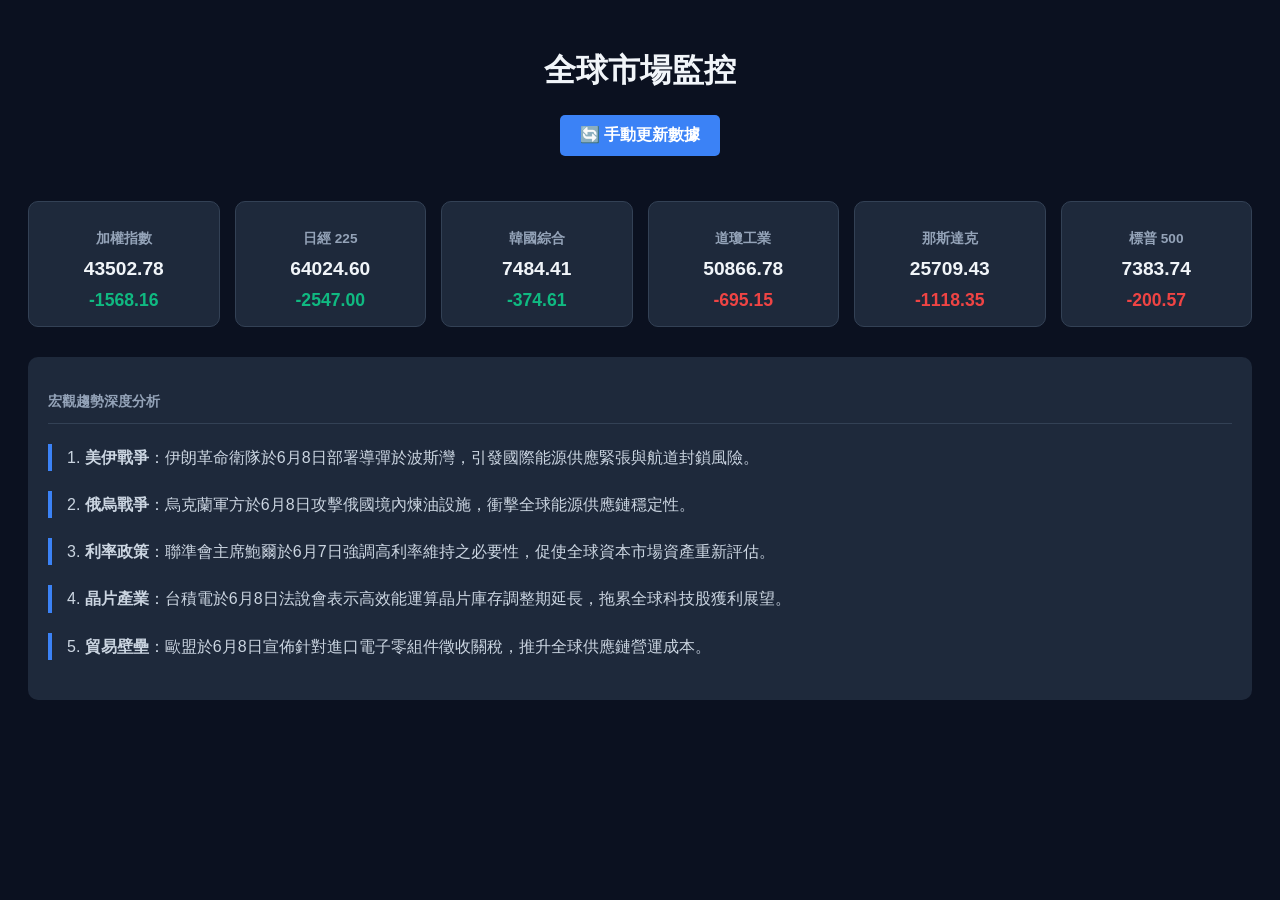
<file: index.html>
<!DOCTYPE html>
<html lang="zh-Hant">
<head>
    <meta charset="UTF-8">
    <title>全球市場監控儀表板</title>
    <link rel="stylesheet" href="style.css">
</head>
<body>
    <header>
        <h1>全球市場監控</h1>
        <button onclick="window.location.reload()" class="btn-refresh">🔄 手動更新數據</button>
    </header>

    <main class="grid">
        <div class="card"><h3>加權指數</h3><p class="val" id="TWII">43502.78</p><p class="gain" style="color: #10b981;">-1568.16</p></div>
        <div class="card"><h3>日經 225</h3><p class="val" id="N225">64024.60</p><p class="gain" style="color: #10b981;">-2547.00</p></div>
        <div class="card"><h3>韓國綜合</h3><p class="val" id="KS11">7484.41</p><p class="gain" style="color: #10b981;">-374.61</p></div>
        <div class="card"><h3>道瓊工業</h3><p class="val" id="DJI">50866.78</p><p class="gain" style="color: #ef4444;">-695.15</p></div>
        <div class="card"><h3>那斯達克</h3><p class="val" id="IXIC">25709.43</p><p class="gain" style="color: #ef4444;">-1118.35</p></div>
        <div class="card"><h3>標普 500</h3><p class="val" id="GSPC">7383.74</p><p class="gain" style="color: #ef4444;">-200.57</p></div>
    </main>

    <section class="news-section">
        <h3>宏觀趨勢深度分析</h3>
        <p>1. <strong>美伊戰爭</strong>：伊朗革命衛隊於6月8日部署導彈於波斯灣，引發國際能源供應緊張與航道封鎖風險。</p>
        <p>2. <strong>俄烏戰爭</strong>：烏克蘭軍方於6月8日攻擊俄國境內煉油設施，衝擊全球能源供應鏈穩定性。</p>
        <p>3. <strong>利率政策</strong>：聯準會主席鮑爾於6月7日強調高利率維持之必要性，促使全球資本市場資產重新評估。</p>
        <p>4. <strong>晶片產業</strong>：台積電於6月8日法說會表示高效能運算晶片庫存調整期延長，拖累全球科技股獲利展望。</p>
        <p>5. <strong>貿易壁壘</strong>：歐盟於6月8日宣佈針對進口電子零組件徵收關稅，推升全球供應鏈營運成本。</p>
    </section>
</body>
</html>
</file>
<file: style.css>
body { background: #0b1120; color: #e2e8f0; font-family: 'Segoe UI', sans-serif; padding: 20px; }
header { text-align: center; margin-bottom: 25px; }
.btn-refresh { background: #3b82f6; color: white; padding: 12px 24px; border: none; border-radius: 8px; cursor: pointer; font-weight: bold; font-size: 1rem; }
.btn-refresh:hover { background: #2563eb; }

.grid { display: grid; grid-template-columns: repeat(auto-fit, minmax(160px, 1fr)); gap: 15px; margin-bottom: 30px; }
.card { background: #1e293b; padding: 20px; border-radius: 12px; text-align: center; border: 1px solid #334155; }
h3 { color: #94a3b8; font-size: 0.85rem; margin-bottom: 10px; }
.val { font-size: 1.3rem; font-weight: bold; margin: 0; }

.news-section { background: #1e293b; padding: 25px; border-radius: 12px; }
.news-section h3 { margin-bottom: 20px; border-bottom: 1px solid #334155; padding-bottom: 10px; }
.news-section p { margin-bottom: 20px; line-height: 1.7; color: #cbd5e1; border-left: 4px solid #3b82f6; padding-left: 15px; }
/* ... 前面設定保持不變 ... */
.val { font-size: 1.2rem; font-weight: bold; margin: 5px 0; }
.gain { font-size: 0.9rem; font-weight: 600; margin: 0; }
/* ... 後續設定保持不變 ... */
body { background: #0b1120; color: #f1f5f9; font-family: sans-serif; padding: 20px; }
.grid { display: grid; grid-template-columns: repeat(auto-fit, minmax(150px, 1fr)); gap: 15px; margin-bottom: 30px; }
.card { background: #1e293b; padding: 15px; border-radius: 10px; text-align: center; border: 1px solid #334155; }
.val { font-size: 1.2rem; font-weight: bold; margin: 10px 0; }
.gain { font-size: 1.1rem; font-weight: bold; }
.btn-refresh { background: #3b82f6; color: white; padding: 10px 20px; border: none; border-radius: 5px; cursor: pointer; }
.news-section { background: #1e293b; padding: 20px; border-radius: 10px; line-height: 1.6; }
body { background: #0b1120; color: #f1f5f9; font-family: sans-serif; padding: 20px; }
.grid { display: grid; grid-template-columns: repeat(auto-fit, minmax(150px, 1fr)); gap: 15px; margin-bottom: 30px; }
.card { background: #1e293b; padding: 15px; border-radius: 10px; text-align: center; border: 1px solid #334155; }
.val { font-size: 1.2rem; font-weight: bold; margin: 10px 0; }
.gain { font-size: 1.1rem; font-weight: bold; }
/* 台/日/韓：漲紅跌綠 (#10b981為綠) */
/* 美股：漲綠跌紅 (#ef4444為紅) */
.btn-refresh { background: #3b82f6; color: white; padding: 10px 20px; border: none; border-radius: 5px; cursor: pointer; }
.news-section { background: #1e293b; padding: 20px; border-radius: 10px; line-height: 1.6; }
body { background: #0b1120; color: #f1f5f9; font-family: sans-serif; padding: 20px; }
.grid { display: grid; grid-template-columns: repeat(auto-fit, minmax(150px, 1fr)); gap: 15px; margin-bottom: 30px; }
.card { background: #1e293b; padding: 15px; border-radius: 10px; text-align: center; border: 1px solid #334155; }
.val { font-size: 1.2rem; font-weight: bold; margin: 10px 0; }
.gain { font-size: 1.1rem; font-weight: bold; }
.btn-refresh { background: #3b82f6; color: white; padding: 10px 20px; border: none; border-radius: 5px; cursor: pointer; margin-bottom: 20px; }
.news-section { background: #1e293b; padding: 20px; border-radius: 10px; line-height: 1.6; }
body { background: #0b1120; color: #f1f5f9; font-family: sans-serif; padding: 20px; }
.grid { display: grid; grid-template-columns: repeat(auto-fit, minmax(150px, 1fr)); gap: 15px; margin-bottom: 30px; }
.card { background: #1e293b; padding: 15px; border-radius: 10px; text-align: center; border: 1px solid #334155; }
.val { font-size: 1.2rem; font-weight: bold; margin: 10px 0; }
.gain { font-size: 1.1rem; font-weight: bold; }
.btn-refresh { background: #3b82f6; color: white; padding: 10px 20px; border: none; border-radius: 5px; cursor: pointer; margin-bottom: 20px; }
.news-section { background: #1e293b; padding: 20px; border-radius: 10px; line-height: 1.6; }
</file>
